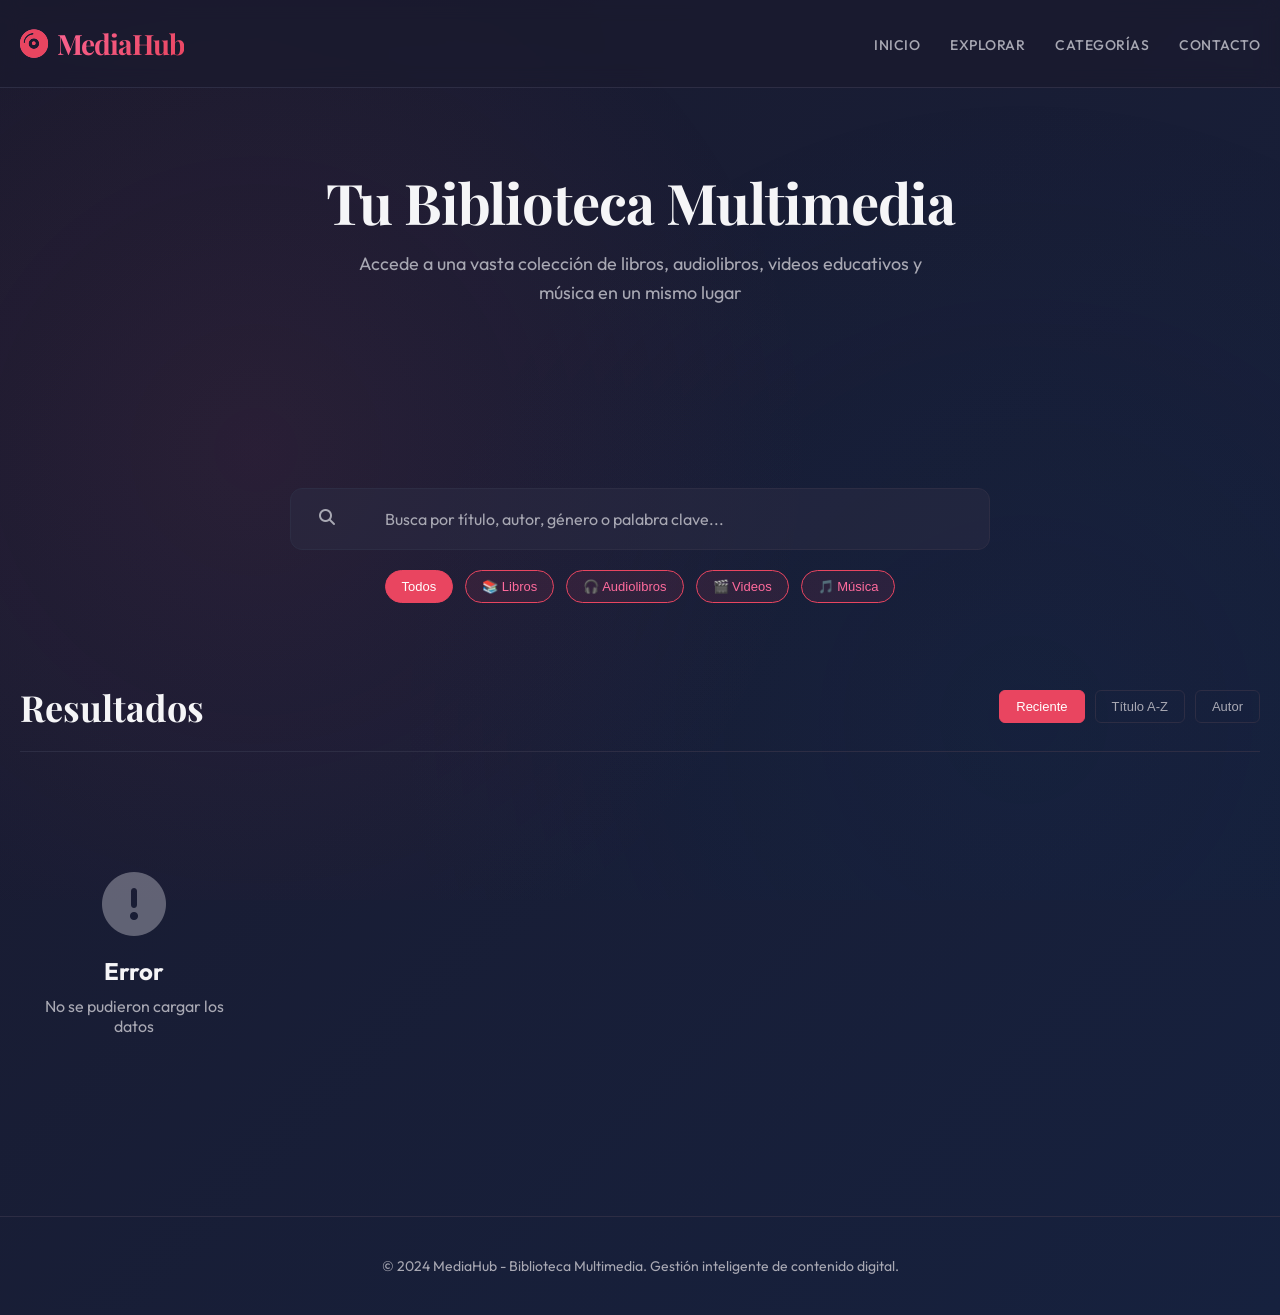
<file: frontend/index.html>
<!DOCTYPE html>
<html lang="es">
<head>
    <meta charset="UTF-8">
    <meta name="viewport" content="width=device-width, initial-scale=1.0">
    <title>MediaHub - Biblioteca Multimedia</title>
    
    <!-- Estilos externos -->
    <link href="https://cdnjs.cloudflare.com/ajax/libs/font-awesome/6.4.0/css/all.min.css" rel="stylesheet">
    <link href="https://fonts.googleapis.com/css2?family=Outfit:wght@300;400;600;700&family=Playfair+Display:wght@700&display=swap" rel="stylesheet">
    <link href="style.css" rel="stylesheet">
</head>
<body>
    <!-- HEADER -->
    <header>
        <div class="container">
            <div class="header-content">
                <div class="logo">
                    <i class="fas fa-compact-disc"></i>
                    MediaHub
                </div>
                <nav>
                    <ul class="nav-items">
                        <li><a href="#inicio">Inicio</a></li>
                        <li><a href="#explorar">Explorar</a></li>
                        <li><a href="#categorias">Categorías</a></li>
                        <li><a href="#contacto">Contacto</a></li>
                    </ul>
                </nav>
            </div>
        </div>
    </header>

    <!-- MAIN CONTENT -->
    <main class="container">
        <!-- HERO SECTION -->
        <section class="hero" id="inicio">
            <h1>Tu Biblioteca Multimedia</h1>
            <p>Accede a una vasta colección de libros, audiolibros, videos educativos y música en un mismo lugar</p>
        </section>

        <!-- SEARCH & FILTERS -->
        <section class="search-section">
            <div class="search-container">
                <div class="search-wrapper">
                    <i class="fas fa-search search-icon"></i>
                    <input 
                        type="text" 
                        id="searchInput" 
                        placeholder="Busca por título, autor, género o palabra clave..."
                    >
                </div>
            </div>

            <div class="filters" id="filterContainer">
                <button class="filter-tag active" data-filter="todos">Todos</button>
                <button class="filter-tag" data-filter="libro">📚 Libros</button>
                <button class="filter-tag" data-filter="audiolibro">🎧 Audiolibros</button>
                <button class="filter-tag" data-filter="video">🎬 Videos</button>
                <button class="filter-tag" data-filter="musica">🎵 Música</button>
            </div>
        </section>

        <!-- RESULTS -->
        <section class="results-section" id="explorar">
            <div class="results-header">
                <h2>Resultados</h2>
                <div class="sort-options">
                    <button class="sort-btn active" data-sort="reciente">Reciente</button>
                    <button class="sort-btn" data-sort="titulo">Título A-Z</button>
                    <button class="sort-btn" data-sort="autor">Autor</button>
                </div>
            </div>

            <div id="resultados" class="media-grid">
                <!-- Los resultados se cargan aquí dinámicamente -->
            </div>
        </section>
    </main>

    <!-- FOOTER -->
    <footer>
        <div class="container">
            <p>&copy; 2024 MediaHub - Biblioteca Multimedia. Gestión inteligente de contenido digital.</p>
        </div>
    </footer>

    <!-- Scripts -->
    <script src="utils.js"></script>
    <script src="app.js"></script>
</body>
</html>
</file>
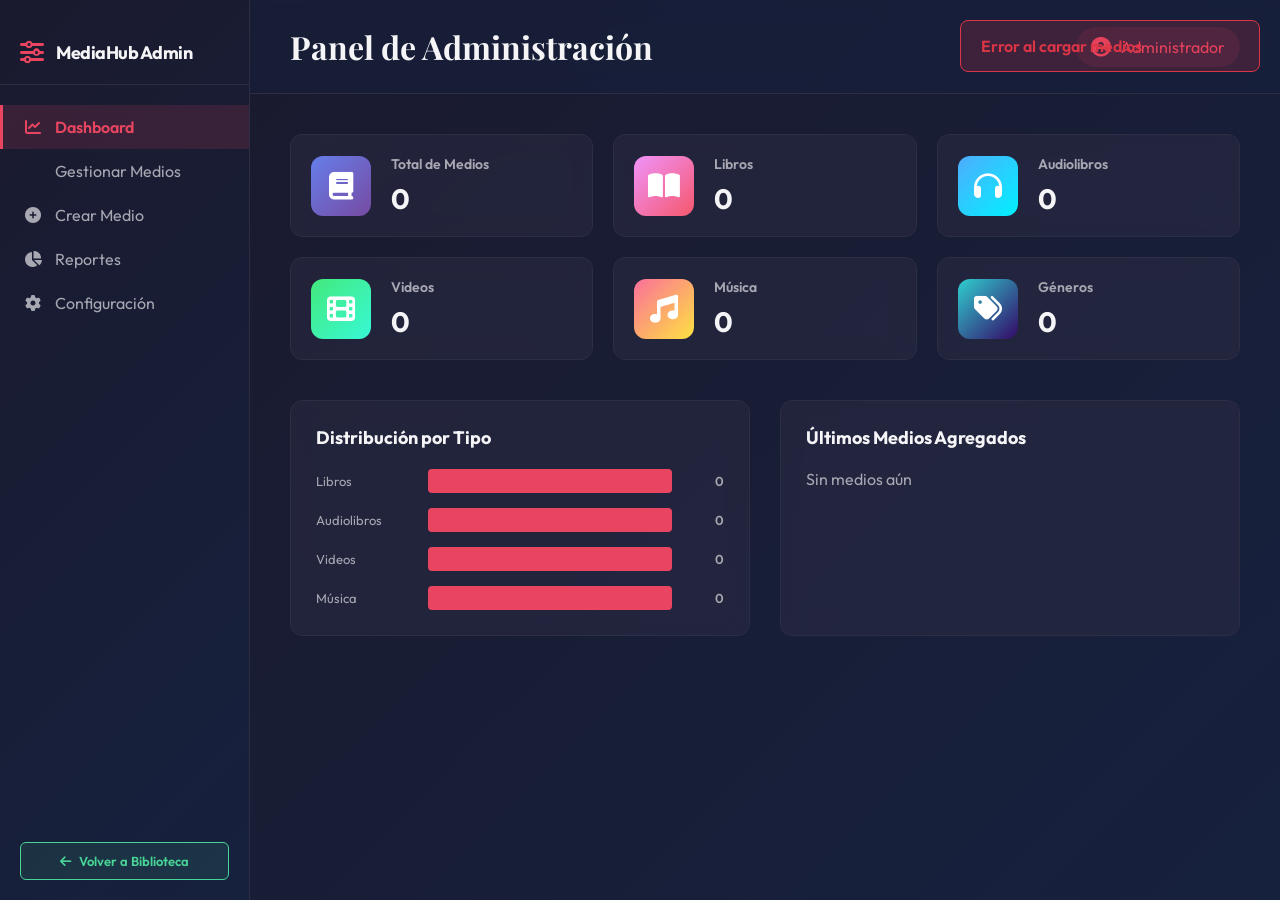
<file: frontend/admin.html>
<!DOCTYPE html>
<html lang="es">
<head>
    <meta charset="UTF-8">
    <meta name="viewport" content="width=device-width, initial-scale=1.0">
    <title>MediaHub Admin - Panel de Administración</title>
    
    <!-- Estilos externos -->
    <link href="https://cdnjs.cloudflare.com/ajax/libs/font-awesome/6.4.0/css/all.min.css" rel="stylesheet">
    <link href="https://fonts.googleapis.com/css2?family=Outfit:wght@300;400;600;700&family=Playfair+Display:wght@700&display=swap" rel="stylesheet">
    <link href="admin-style.css" rel="stylesheet">
</head>
<body>
    <!-- SIDEBAR -->
    <aside class="sidebar">
        <div class="sidebar-header">
            <i class="fas fa-sliders-h"></i>
            <h2>MediaHub Admin</h2>
        </div>

        <nav class="sidebar-nav">
            <a href="#" class="nav-item active" data-view="dashboard">
                <i class="fas fa-chart-line"></i>
                <span>Dashboard</span>
            </a>
            <a href="#" class="nav-item" data-view="medios">
                <i class="fas fa-books"></i>
                <span>Gestionar Medios</span>
            </a>
            <a href="#" class="nav-item" data-view="crear">
                <i class="fas fa-plus-circle"></i>
                <span>Crear Medio</span>
            </a>
            <a href="#" class="nav-item" data-view="reportes">
                <i class="fas fa-chart-pie"></i>
                <span>Reportes</span>
            </a>
            <a href="#" class="nav-item" data-view="configuracion">
                <i class="fas fa-cog"></i>
                <span>Configuración</span>
            </a>
        </nav>

        <div class="sidebar-footer">
            <a href="index.html" class="btn-volver">
                <i class="fas fa-arrow-left"></i>
                Volver a Biblioteca
            </a>
        </div>
    </aside>

    <!-- MAIN CONTENT -->
    <main class="admin-container">
        <!-- HEADER -->
        <header class="admin-header">
            <div class="header-left">
                <h1>Panel de Administración</h1>
            </div>
            <div class="header-right">
                <div class="user-info">
                    <i class="fas fa-user-circle"></i>
                    <span>Administrador</span>
                </div>
            </div>
        </header>

        <!-- CONTENT -->
        <div class="admin-content">
            
            <!-- DASHBOARD VIEW -->
            <div id="dashboard-view" class="view active">
                <div class="stats-grid">
                    <div class="stat-card">
                        <div class="stat-icon total">
                            <i class="fas fa-book"></i>
                        </div>
                        <div class="stat-info">
                            <h3>Total de Medios</h3>
                            <p id="stat-total" class="stat-value">--</p>
                        </div>
                    </div>

                    <div class="stat-card">
                        <div class="stat-icon libros">
                            <i class="fas fa-book-open"></i>
                        </div>
                        <div class="stat-info">
                            <h3>Libros</h3>
                            <p id="stat-libros" class="stat-value">--</p>
                        </div>
                    </div>

                    <div class="stat-card">
                        <div class="stat-icon audios">
                            <i class="fas fa-headphones"></i>
                        </div>
                        <div class="stat-info">
                            <h3>Audiolibros</h3>
                            <p id="stat-audios" class="stat-value">--</p>
                        </div>
                    </div>

                    <div class="stat-card">
                        <div class="stat-icon videos">
                            <i class="fas fa-film"></i>
                        </div>
                        <div class="stat-info">
                            <h3>Videos</h3>
                            <p id="stat-videos" class="stat-value">--</p>
                        </div>
                    </div>

                    <div class="stat-card">
                        <div class="stat-icon musica">
                            <i class="fas fa-music"></i>
                        </div>
                        <div class="stat-info">
                            <h3>Música</h3>
                            <p id="stat-musica" class="stat-value">--</p>
                        </div>
                    </div>

                    <div class="stat-card">
                        <div class="stat-icon generos">
                            <i class="fas fa-tags"></i>
                        </div>
                        <div class="stat-info">
                            <h3>Géneros</h3>
                            <p id="stat-generos" class="stat-value">--</p>
                        </div>
                    </div>
                </div>

                <div class="dashboard-grid">
                    <!-- Gráfico de distribución -->
                    <div class="chart-container">
                        <h3>Distribución por Tipo</h3>
                        <div id="tipo-chart" class="tipo-chart"></div>
                    </div>

                    <!-- Últimos medios agregados -->
                    <div class="recent-container">
                        <h3>Últimos Medios Agregados</h3>
                        <div id="recent-list" class="recent-list"></div>
                    </div>
                </div>
            </div>

            <!-- MEDIOS VIEW -->
            <div id="medios-view" class="view">
                <div class="medios-toolbar">
                    <div class="search-bar">
                        <i class="fas fa-search"></i>
                        <input type="text" id="medios-search" placeholder="Buscar medios...">
                    </div>
                    <div class="toolbar-buttons">
                        <button id="btn-refresh" class="btn btn-secondary">
                            <i class="fas fa-sync-alt"></i> Actualizar
                        </button>
                        <a href="#" class="btn btn-primary" data-view="crear">
                            <i class="fas fa-plus"></i> Nuevo Medio
                        </a>
                    </div>
                </div>

                <div class="table-responsive">
                    <table class="medios-table">
                        <thead>
                            <tr>
                                <th>ID</th>
                                <th>Título</th>
                                <th>Autor</th>
                                <th>Tipo</th>
                                <th>Género</th>
                                <th>Año</th>
                                <th>Creado</th>
                                <th>Acciones</th>
                            </tr>
                        </thead>
                        <tbody id="medios-tbody">
                            <tr>
                                <td colspan="8" style="text-align: center;">Cargando...</td>
                            </tr>
                        </tbody>
                    </table>
                </div>
            </div>

            <!-- CREAR VIEW -->
            <div id="crear-view" class="view">
                <div class="form-container">
                    <h2>Crear Nuevo Medio</h2>
                    
                    <form id="form-crear" class="form-grid">
                        <div class="form-group">
                            <label>Título *</label>
                            <input type="text" name="titulo" required>
                        </div>

                        <div class="form-group">
                            <label>Autor *</label>
                            <input type="text" name="autor" required>
                        </div>

                        <div class="form-group">
                            <label>Tipo *</label>
                            <select name="tipo" required>
                                <option value="">Seleccionar tipo</option>
                                <option value="libro">Libro</option>
                                <option value="audiolibro">Audiolibro</option>
                                <option value="video">Video</option>
                                <option value="musica">Música</option>
                            </select>
                        </div>

                        <div class="form-group">
                            <label>Género</label>
                            <input type="text" name="genero" placeholder="ej: Ficción, Drama...">
                        </div>

                        <div class="form-group">
                            <label>Año</label>
                            <input type="number" name="año" min="1900" max="2100">
                        </div>

                        <div class="form-group">
                            <label>Duración</label>
                            <input type="text" name="duracion" placeholder="ej: 250 páginas, 5:45">
                        </div>

                        <div class="form-group full">
                            <label>Descripción</label>
                            <textarea name="descripcion" rows="4"></textarea>
                        </div>

                        <div class="form-group full">
                            <label>Etiquetas (separadas por coma)</label>
                            <input type="text" name="tags" placeholder="ej: clásico, aventura, ficción">
                        </div>

                        <div class="form-actions">
                            <button type="submit" class="btn btn-primary">
                                <i class="fas fa-save"></i> Crear Medio
                            </button>
                            <button type="reset" class="btn btn-secondary">
                                <i class="fas fa-redo"></i> Limpiar
                            </button>
                        </div>
                    </form>
                </div>
            </div>

            <!-- REPORTES VIEW -->
            <div id="reportes-view" class="view">
                <h2>Reportes</h2>
                
                <div class="reportes-grid">
                    <div class="reporte-card">
                        <h3>Estadísticas Generales</h3>
                        <div id="stats-detail" class="stats-detail">
                            Cargando...
                        </div>
                    </div>

                    <div class="reporte-card">
                        <h3>Medios por Género</h3>
                        <div id="generos-detail" class="list-detail">
                            Cargando...
                        </div>
                    </div>
                </div>
            </div>

            <!-- CONFIGURACIÓN VIEW -->
            <div id="configuracion-view" class="view">
                <div class="config-container">
                    <h2>Configuración</h2>
                    
                    <div class="config-section">
                        <h3>API</h3>
                        <div class="config-item">
                            <label>URL Base API</label>
                            <input type="text" id="config-api-url" value="http://localhost:8000">
                        </div>
                    </div>

                    <div class="config-section">
                        <h3>Datos</h3>
                        <div class="config-actions">
                            <button id="btn-export" class="btn btn-secondary">
                                <i class="fas fa-download"></i> Exportar a JSON
                            </button>
                            <button id="btn-clear-cache" class="btn btn-warning">
                                <i class="fas fa-trash"></i> Limpiar Cache
                            </button>
                        </div>
                    </div>

                    <div class="config-section">
                        <h3>Sistema</h3>
                        <p>MediaHub Admin v1.0.0</p>
                        <p id="api-status">Estado: Comprobando...</p>
                    </div>
                </div>
            </div>

        </div>
    </main>

    <!-- MODAL PARA EDITAR -->
    <div id="edit-modal" class="modal">
        <div class="modal-content">
            <div class="modal-header">
                <h2>Editar Medio</h2>
                <button class="btn-close">&times;</button>
            </div>
            <form id="form-editar" class="form-grid">
                <input type="hidden" name="_id">
                
                <div class="form-group">
                    <label>Título *</label>
                    <input type="text" name="titulo" required>
                </div>

                <div class="form-group">
                    <label>Autor *</label>
                    <input type="text" name="autor" required>
                </div>

                <div class="form-group">
                    <label>Tipo *</label>
                    <select name="tipo" required>
                        <option value="libro">Libro</option>
                        <option value="audiolibro">Audiolibro</option>
                        <option value="video">Video</option>
                        <option value="musica">Música</option>
                    </select>
                </div>

                <div class="form-group">
                    <label>Género</label>
                    <input type="text" name="genero">
                </div>

                <div class="form-group">
                    <label>Año</label>
                    <input type="number" name="año" min="1900" max="2100">
                </div>

                <div class="form-group">
                    <label>Duración</label>
                    <input type="text" name="duracion">
                </div>

                <div class="form-group full">
                    <label>Descripción</label>
                    <textarea name="descripcion" rows="4"></textarea>
                </div>

                <div class="form-group full">
                    <label>Etiquetas</label>
                    <input type="text" name="tags">
                </div>

                <div class="form-actions">
                    <button type="submit" class="btn btn-primary">
                        <i class="fas fa-save"></i> Guardar Cambios
                    </button>
                    <button type="button" class="btn btn-secondary btn-cancel">
                        Cancelar
                    </button>
                </div>
            </form>
        </div>
    </div>

    <!-- TOAST NOTIFICATIONS -->
    <div id="toast-container" class="toast-container"></div>

    <!-- Scripts -->
    <script src="admin-utils.js"></script>
    <script src="admin-app.js"></script>
</body>
</html>
</file>
<file: frontend/style.css>
/* style.css - Estilos para MediaHub */

* {
    margin: 0;
    padding: 0;
    box-sizing: border-box;
}

:root {
    --primary: #1a1a2e;
    --secondary: #16213e;
    --accent: #e94560;
    --accent-light: #ff6b9d;
    --text-primary: #f5f5f7;
    --text-secondary: #a8a8b3;
    --border: #2d2d44;
    --hover: #0f3460;
    --success: #48d597;
}

html {
    scroll-behavior: smooth;
}

body {
    font-family: 'Outfit', sans-serif;
    background: linear-gradient(135deg, var(--primary) 0%, var(--secondary) 100%);
    color: var(--text-primary);
    min-height: 100vh;
    position: relative;
    overflow-x: hidden;
}

body::before {
    content: '';
    position: fixed;
    top: 0;
    left: 0;
    width: 100%;
    height: 100%;
    background: radial-gradient(circle at 20% 50%, rgba(233, 69, 96, 0.08) 0%, transparent 50%),
                radial-gradient(circle at 80% 80%, rgba(15, 52, 96, 0.1) 0%, transparent 50%);
    pointer-events: none;
    z-index: 1;
}

.container {
    position: relative;
    z-index: 2;
    max-width: 1400px;
    margin: 0 auto;
    padding: 0 20px;
}

/* ==================== HEADER ==================== */
header {
    padding: 25px 0;
    border-bottom: 1px solid var(--border);
    backdrop-filter: blur(10px);
    background: rgba(26, 26, 46, 0.7);
    position: sticky;
    top: 0;
    z-index: 100;
    animation: slideDown 0.5s ease-out;
}

@keyframes slideDown {
    from {
        opacity: 0;
        transform: translateY(-20px);
    }
    to {
        opacity: 1;
        transform: translateY(0);
    }
}

.header-content {
    display: flex;
    justify-content: space-between;
    align-items: center;
}

.logo {
    font-family: 'Playfair Display', serif;
    font-size: 28px;
    font-weight: 700;
    letter-spacing: -1px;
    background: linear-gradient(135deg, var(--accent-light), var(--accent));
    -webkit-background-clip: text;
    -webkit-text-fill-color: transparent;
    background-clip: text;
    display: flex;
    align-items: center;
    gap: 10px;
}

.logo i {
    -webkit-text-fill-color: var(--accent);
}

.nav-items {
    display: flex;
    gap: 30px;
    list-style: none;
}

.nav-items a {
    color: var(--text-secondary);
    text-decoration: none;
    font-weight: 500;
    font-size: 14px;
    position: relative;
    transition: color 0.3s ease;
    text-transform: uppercase;
    letter-spacing: 0.5px;
}

.nav-items a:hover {
    color: var(--accent-light);
}

.nav-items a::after {
    content: '';
    position: absolute;
    width: 0;
    height: 2px;
    bottom: -5px;
    left: 0;
    background: var(--accent);
    transition: width 0.3s ease;
}

.nav-items a:hover::after {
    width: 100%;
}

/* ==================== HERO SECTION ==================== */
.hero {
    padding: 80px 0;
    text-align: center;
    animation: fadeInUp 0.8s ease-out 0.2s both;
}

@keyframes fadeInUp {
    from {
        opacity: 0;
        transform: translateY(30px);
    }
    to {
        opacity: 1;
        transform: translateY(0);
    }
}

.hero h1 {
    font-family: 'Playfair Display', serif;
    font-size: 56px;
    font-weight: 700;
    margin-bottom: 15px;
    line-height: 1.2;
    letter-spacing: -1px;
}

.hero p {
    font-size: 18px;
    color: var(--text-secondary);
    margin-bottom: 40px;
    max-width: 600px;
    margin-left: auto;
    margin-right: auto;
    line-height: 1.6;
}

/* ==================== SEARCH SECTION ==================== */
.search-section {
    margin: 60px 0;
    animation: fadeInUp 0.8s ease-out 0.4s both;
}

.search-container {
    position: relative;
    max-width: 700px;
    margin: 0 auto;
}

.search-wrapper {
    display: flex;
    gap: 10px;
    background: rgba(45, 45, 68, 0.5);
    border: 1px solid var(--border);
    border-radius: 12px;
    padding: 8px;
    backdrop-filter: blur(10px);
    transition: all 0.3s ease;
}

.search-wrapper:focus-within {
    border-color: var(--accent);
    background: rgba(45, 45, 68, 0.8);
    box-shadow: 0 0 20px rgba(233, 69, 96, 0.2);
}

#searchInput {
    flex: 1;
    background: transparent;
    border: none;
    color: var(--text-primary);
    font-size: 16px;
    padding: 12px 20px;
    outline: none;
    font-family: 'Outfit', sans-serif;
}

#searchInput::placeholder {
    color: var(--text-secondary);
}

.search-icon {
    color: var(--text-secondary);
    padding: 12px 20px;
    cursor: pointer;
    transition: color 0.3s ease;
}

.search-icon:hover {
    color: var(--accent);
}

.filter-btn {
    background: var(--accent);
    color: white;
    border: none;
    padding: 12px 24px;
    border-radius: 8px;
    cursor: pointer;
    font-weight: 600;
    font-size: 14px;
    transition: all 0.3s ease;
    display: flex;
    align-items: center;
    gap: 8px;
}

.filter-btn:hover {
    background: var(--accent-light);
    transform: translateY(-2px);
}

/* ==================== FILTERS ==================== */
.filters {
    display: flex;
    gap: 12px;
    margin-top: 20px;
    flex-wrap: wrap;
    justify-content: center;
}

.filter-tag {
    background: rgba(233, 69, 96, 0.1);
    color: var(--accent-light);
    padding: 8px 16px;
    border-radius: 20px;
    font-size: 13px;
    cursor: pointer;
    transition: all 0.3s ease;
    border: 1px solid var(--accent);
}

.filter-tag:hover {
    background: rgba(233, 69, 96, 0.2);
    transform: scale(1.05);
}

.filter-tag.active {
    background: var(--accent);
    color: white;
}

/* ==================== RESULTS SECTION ==================== */
.results-section {
    margin: 80px 0;
    animation: fadeInUp 0.8s ease-out 0.6s both;
}

.results-header {
    display: flex;
    justify-content: space-between;
    align-items: center;
    margin-bottom: 40px;
    padding-bottom: 20px;
    border-bottom: 1px solid var(--border);
}

.results-header h2 {
    font-family: 'Playfair Display', serif;
    font-size: 36px;
}

.sort-options {
    display: flex;
    gap: 10px;
}

.sort-btn {
    background: transparent;
    color: var(--text-secondary);
    border: 1px solid var(--border);
    padding: 8px 16px;
    border-radius: 6px;
    cursor: pointer;
    font-size: 13px;
    transition: all 0.3s ease;
}

.sort-btn:hover,
.sort-btn.active {
    background: var(--accent);
    color: white;
    border-color: var(--accent);
}

/* ==================== MEDIA GRID ==================== */
.media-grid {
    display: grid;
    grid-template-columns: repeat(auto-fill, minmax(220px, 1fr));
    gap: 25px;
    margin-bottom: 60px;
}

/* ==================== MEDIA CARD ==================== */
.media-card {
    background: rgba(45, 45, 68, 0.4);
    border: 1px solid var(--border);
    border-radius: 12px;
    overflow: hidden;
    transition: all 0.3s ease;
    cursor: pointer;
    animation: fadeIn 0.5s ease-out;
    backdrop-filter: blur(10px);
    display: flex;
    flex-direction: column;
}

@keyframes fadeIn {
    from {
        opacity: 0;
        transform: translateY(20px);
    }
    to {
        opacity: 1;
        transform: translateY(0);
    }
}

.media-card:hover {
    border-color: var(--accent);
    transform: translateY(-8px);
    box-shadow: 0 20px 40px rgba(233, 69, 96, 0.15);
}

.media-thumbnail {
    position: relative;
    width: 100%;
    height: 280px;
    background: linear-gradient(135deg, var(--hover) 0%, var(--primary) 100%);
    overflow: hidden;
    display: flex;
    align-items: center;
    justify-content: center;
}

.media-thumbnail img {
    width: 100%;
    height: 100%;
    object-fit: cover;
    transition: transform 0.3s ease;
}

.media-card:hover .media-thumbnail img {
    transform: scale(1.05);
}

.media-type {
    position: absolute;
    top: 12px;
    right: 12px;
    background: var(--accent);
    color: white;
    padding: 6px 12px;
    border-radius: 20px;
    font-size: 11px;
    font-weight: 600;
    text-transform: uppercase;
    letter-spacing: 0.5px;
}

.play-icon {
    position: absolute;
    width: 50px;
    height: 50px;
    background: rgba(255, 255, 255, 0.9);
    border-radius: 50%;
    display: flex;
    align-items: center;
    justify-content: center;
    opacity: 0;
    transition: all 0.3s ease;
}

.media-card:hover .play-icon {
    opacity: 1;
}

.play-icon i {
    color: var(--primary);
    font-size: 20px;
}

.media-info {
    padding: 20px;
    flex: 1;
    display: flex;
    flex-direction: column;
}

.media-title {
    font-weight: 700;
    font-size: 16px;
    margin-bottom: 8px;
    line-height: 1.3;
    color: var(--text-primary);
}

.media-author {
    font-size: 13px;
    color: var(--text-secondary);
    margin-bottom: 12px;
}

.media-meta {
    display: flex;
    gap: 12px;
    margin-bottom: 12px;
    font-size: 12px;
    color: var(--text-secondary);
}

.media-tags {
    display: flex;
    flex-wrap: wrap;
    gap: 6px;
    margin-top: auto;
}

.tag {
    background: rgba(233, 69, 96, 0.1);
    color: var(--accent-light);
    padding: 4px 10px;
    border-radius: 4px;
    font-size: 11px;
}

/* ==================== EMPTY STATE ==================== */
.empty-state {
    text-align: center;
    padding: 80px 20px;
    color: var(--text-secondary);
}

.empty-state i {
    font-size: 64px;
    margin-bottom: 20px;
    opacity: 0.5;
}

.empty-state h3 {
    font-size: 24px;
    margin-bottom: 10px;
    color: var(--text-primary);
}

/* ==================== FOOTER ==================== */
footer {
    border-top: 1px solid var(--border);
    padding: 40px 0;
    text-align: center;
    color: var(--text-secondary);
    font-size: 14px;
    margin-top: 100px;
}

/* ==================== LOADING ==================== */
.loading {
    text-align: center;
    padding: 40px;
    color: var(--text-secondary);
}

.spinner {
    display: inline-block;
    width: 40px;
    height: 40px;
    border: 3px solid var(--border);
    border-top-color: var(--accent);
    border-radius: 50%;
    animation: spin 0.8s linear infinite;
}

@keyframes spin {
    to { transform: rotate(360deg); }
}

/* ==================== RESPONSIVE ==================== */
@media (max-width: 768px) {
    .hero {
        padding: 50px 0;
    }

    .hero h1 {
        font-size: 36px;
    }

    .media-grid {
        grid-template-columns: repeat(auto-fill, minmax(160px, 1fr));
        gap: 15px;
    }

    .media-thumbnail {
        height: 200px;
    }

    .nav-items {
        display: none;
    }

    .results-header {
        flex-direction: column;
        gap: 15px;
        align-items: flex-start;
    }

    .sort-options {
        width: 100%;
    }
}
</file>
<file: frontend/admin-style.css>
/* admin-style.css - Estilos para Admin Panel */

:root {
    --primary: #1a1a2e;
    --secondary: #16213e;
    --accent: #e94560;
    --accent-light: #ff6b9d;
    --text-primary: #f5f5f7;
    --text-secondary: #a8a8b3;
    --border: #2d2d44;
    --hover: #0f3460;
    --success: #48d597;
    --warning: #ffc107;
    --danger: #dc3545;
}

* {
    margin: 0;
    padding: 0;
    box-sizing: border-box;
}

html {
    scroll-behavior: smooth;
}

body {
    font-family: 'Outfit', sans-serif;
    background: var(--primary);
    color: var(--text-primary);
    display: grid;
    grid-template-columns: 250px 1fr;
    min-height: 100vh;
}

/* ==================== SIDEBAR ==================== */
.sidebar {
    background: linear-gradient(135deg, var(--primary) 0%, var(--secondary) 100%);
    border-right: 1px solid var(--border);
    padding: 20px 0;
    position: fixed;
    width: 250px;
    height: 100vh;
    overflow-y: auto;
    z-index: 1000;
}

.sidebar-header {
    display: flex;
    align-items: center;
    gap: 12px;
    padding: 20px;
    margin-bottom: 20px;
    border-bottom: 1px solid var(--border);
}

.sidebar-header i {
    font-size: 24px;
    color: var(--accent);
}

.sidebar-header h2 {
    font-size: 18px;
    font-weight: 700;
    letter-spacing: -0.5px;
}

.sidebar-nav {
    display: flex;
    flex-direction: column;
    gap: 0;
}

.nav-item {
    display: flex;
    align-items: center;
    gap: 12px;
    padding: 12px 20px;
    color: var(--text-secondary);
    text-decoration: none;
    transition: all 0.3s ease;
    border-left: 3px solid transparent;
    cursor: pointer;
}

.nav-item:hover {
    background: rgba(233, 69, 96, 0.1);
    color: var(--accent-light);
    border-left-color: var(--accent);
}

.nav-item.active {
    background: rgba(233, 69, 96, 0.15);
    color: var(--accent);
    border-left-color: var(--accent);
    font-weight: 600;
}

.nav-item i {
    width: 20px;
    text-align: center;
}

.sidebar-footer {
    position: absolute;
    bottom: 20px;
    left: 20px;
    right: 20px;
}

.btn-volver {
    display: flex;
    align-items: center;
    justify-content: center;
    gap: 8px;
    padding: 10px;
    background: rgba(72, 213, 151, 0.1);
    color: var(--success);
    border: 1px solid var(--success);
    border-radius: 6px;
    text-decoration: none;
    transition: all 0.3s ease;
    font-size: 13px;
    font-weight: 600;
}

.btn-volver:hover {
    background: rgba(72, 213, 151, 0.2);
}

/* ==================== MAIN CONTENT ==================== */
.admin-container {
    grid-column: 2;
    display: flex;
    flex-direction: column;
    background: linear-gradient(135deg, var(--primary) 0%, var(--secondary) 100%);
}

.admin-header {
    display: flex;
    justify-content: space-between;
    align-items: center;
    padding: 25px 40px;
    border-bottom: 1px solid var(--border);
    background: rgba(22, 33, 62, 0.5);
    backdrop-filter: blur(10px);
}

.header-left h1 {
    font-family: 'Playfair Display', serif;
    font-size: 32px;
    font-weight: 700;
}

.user-info {
    display: flex;
    align-items: center;
    gap: 10px;
    padding: 10px 15px;
    background: rgba(233, 69, 96, 0.1);
    border-radius: 20px;
    color: var(--accent);
}

.user-info i {
    font-size: 20px;
}

/* ==================== CONTENT ==================== */
.admin-content {
    flex: 1;
    padding: 40px;
    overflow-y: auto;
}

.view {
    display: none;
    animation: fadeIn 0.3s ease-out;
}

.view.active {
    display: block;
}

@keyframes fadeIn {
    from {
        opacity: 0;
        transform: translateY(10px);
    }
    to {
        opacity: 1;
        transform: translateY(0);
    }
}

/* ==================== DASHBOARD ==================== */
.stats-grid {
    display: grid;
    grid-template-columns: repeat(auto-fit, minmax(250px, 1fr));
    gap: 20px;
    margin-bottom: 40px;
}

.stat-card {
    background: rgba(45, 45, 68, 0.5);
    border: 1px solid var(--border);
    border-radius: 12px;
    padding: 20px;
    display: flex;
    align-items: center;
    gap: 20px;
    transition: all 0.3s ease;
    backdrop-filter: blur(10px);
}

.stat-card:hover {
    border-color: var(--accent);
    transform: translateY(-4px);
    box-shadow: 0 10px 30px rgba(233, 69, 96, 0.1);
}

.stat-icon {
    width: 60px;
    height: 60px;
    border-radius: 12px;
    display: flex;
    align-items: center;
    justify-content: center;
    font-size: 28px;
    color: white;
}

.stat-icon.total {
    background: linear-gradient(135deg, #667eea, #764ba2);
}

.stat-icon.libros {
    background: linear-gradient(135deg, #f093fb, #f5576c);
}

.stat-icon.audios {
    background: linear-gradient(135deg, #4facfe, #00f2fe);
}

.stat-icon.videos {
    background: linear-gradient(135deg, #43e97b, #38f9d7);
}

.stat-icon.musica {
    background: linear-gradient(135deg, #fa709a, #fee140);
}

.stat-icon.generos {
    background: linear-gradient(135deg, #30cfd0, #330867);
}

.stat-info h3 {
    font-size: 14px;
    font-weight: 600;
    color: var(--text-secondary);
    margin-bottom: 8px;
}

.stat-value {
    font-size: 28px;
    font-weight: 700;
    color: var(--text-primary);
}

.dashboard-grid {
    display: grid;
    grid-template-columns: 1fr 1fr;
    gap: 30px;
}

.chart-container,
.recent-container,
.reporte-card {
    background: rgba(45, 45, 68, 0.5);
    border: 1px solid var(--border);
    border-radius: 12px;
    padding: 25px;
    backdrop-filter: blur(10px);
}

.chart-container h3,
.recent-container h3,
.reporte-card h3 {
    font-size: 18px;
    font-weight: 700;
    margin-bottom: 20px;
    color: var(--text-primary);
}

.tipo-chart {
    display: flex;
    flex-direction: column;
    gap: 15px;
}

.chart-item {
    display: flex;
    align-items: center;
    gap: 12px;
}

.chart-label {
    font-size: 13px;
    width: 100px;
    color: var(--text-secondary);
}

.chart-bar {
    flex: 1;
    height: 24px;
    background: rgba(233, 69, 96, 0.2);
    border-radius: 4px;
    overflow: hidden;
}

.chart-bar-fill {
    height: 100%;
    background: var(--accent);
    transition: width 0.5s ease;
}

.chart-value {
    font-size: 13px;
    font-weight: 600;
    color: var(--text-secondary);
    min-width: 40px;
    text-align: right;
}

.recent-list {
    display: flex;
    flex-direction: column;
    gap: 12px;
}

.recent-item {
    padding: 12px;
    background: rgba(30, 40, 60, 0.5);
    border-radius: 6px;
    border-left: 3px solid var(--accent);
}

.recent-item-title {
    font-weight: 600;
    font-size: 14px;
    color: var(--text-primary);
}

.recent-item-meta {
    font-size: 12px;
    color: var(--text-secondary);
    margin-top: 4px;
}

/* ==================== MEDIOS TABLE ==================== */
.medios-toolbar {
    display: flex;
    justify-content: space-between;
    align-items: center;
    margin-bottom: 25px;
    gap: 20px;
}

.search-bar {
    flex: 1;
    max-width: 400px;
    display: flex;
    align-items: center;
    background: rgba(45, 45, 68, 0.5);
    border: 1px solid var(--border);
    border-radius: 8px;
    padding: 10px 15px;
    gap: 10px;
}

.search-bar i {
    color: var(--text-secondary);
}

.search-bar input {
    flex: 1;
    background: transparent;
    border: none;
    color: var(--text-primary);
    outline: none;
    font-size: 14px;
}

.search-bar input::placeholder {
    color: var(--text-secondary);
}

.toolbar-buttons {
    display: flex;
    gap: 10px;
}

.table-responsive {
    overflow-x: auto;
    border: 1px solid var(--border);
    border-radius: 8px;
    background: rgba(45, 45, 68, 0.5);
}

.medios-table {
    width: 100%;
    border-collapse: collapse;
    font-size: 14px;
}

.medios-table thead {
    background: rgba(30, 40, 60, 0.8);
    border-bottom: 2px solid var(--border);
}

.medios-table th {
    padding: 15px;
    text-align: left;
    font-weight: 600;
    color: var(--text-secondary);
}

.medios-table tbody tr {
    border-bottom: 1px solid var(--border);
    transition: background 0.2s ease;
}

.medios-table tbody tr:hover {
    background: rgba(233, 69, 96, 0.05);
}

.medios-table td {
    padding: 12px 15px;
    color: var(--text-primary);
}

.medios-table .tipo-badge {
    display: inline-block;
    padding: 4px 12px;
    background: rgba(233, 69, 96, 0.2);
    color: var(--accent-light);
    border-radius: 12px;
    font-size: 12px;
    font-weight: 600;
}

.action-buttons {
    display: flex;
    gap: 8px;
}

.btn-action {
    padding: 6px 12px;
    border: none;
    border-radius: 4px;
    cursor: pointer;
    font-size: 12px;
    transition: all 0.2s ease;
}

.btn-edit {
    background: rgba(72, 213, 151, 0.2);
    color: var(--success);
    border: 1px solid var(--success);
}

.btn-edit:hover {
    background: rgba(72, 213, 151, 0.3);
}

.btn-delete {
    background: rgba(220, 53, 69, 0.2);
    color: var(--danger);
    border: 1px solid var(--danger);
}

.btn-delete:hover {
    background: rgba(220, 53, 69, 0.3);
}

/* ==================== FORMS ==================== */
.form-container {
    max-width: 700px;
}

.form-container h2 {
    font-size: 28px;
    font-weight: 700;
    margin-bottom: 30px;
    color: var(--text-primary);
}

.form-grid {
    display: grid;
    grid-template-columns: 1fr 1fr;
    gap: 20px;
}

.form-group {
    display: flex;
    flex-direction: column;
}

.form-group.full {
    grid-column: 1 / -1;
}

.form-group label {
    font-weight: 600;
    margin-bottom: 8px;
    color: var(--text-secondary);
    font-size: 13px;
}

.form-group input,
.form-group select,
.form-group textarea {
    background: rgba(45, 45, 68, 0.5);
    border: 1px solid var(--border);
    color: var(--text-primary);
    padding: 12px;
    border-radius: 6px;
    font-family: 'Outfit', sans-serif;
    font-size: 14px;
    transition: all 0.2s ease;
}

.form-group input:focus,
.form-group select:focus,
.form-group textarea:focus {
    outline: none;
    border-color: var(--accent);
    box-shadow: 0 0 0 3px rgba(233, 69, 96, 0.1);
}

.form-group input::placeholder {
    color: var(--text-secondary);
}

.form-actions {
    grid-column: 1 / -1;
    display: flex;
    gap: 12px;
    margin-top: 20px;
}

/* ==================== BUTTONS ==================== */
.btn {
    display: inline-flex;
    align-items: center;
    justify-content: center;
    gap: 8px;
    padding: 10px 20px;
    border: none;
    border-radius: 6px;
    font-weight: 600;
    font-size: 14px;
    cursor: pointer;
    transition: all 0.3s ease;
    text-decoration: none;
}

.btn-primary {
    background: var(--accent);
    color: white;
}

.btn-primary:hover {
    background: var(--accent-light);
    transform: translateY(-2px);
}

.btn-secondary {
    background: transparent;
    color: var(--text-secondary);
    border: 1px solid var(--border);
}

.btn-secondary:hover {
    background: rgba(233, 69, 96, 0.1);
    color: var(--accent);
    border-color: var(--accent);
}

.btn-warning {
    background: rgba(255, 193, 7, 0.2);
    color: var(--warning);
    border: 1px solid var(--warning);
}

.btn-warning:hover {
    background: rgba(255, 193, 7, 0.3);
}

/* ==================== MODAL ==================== */
.modal {
    display: none;
    position: fixed;
    top: 0;
    left: 0;
    width: 100%;
    height: 100%;
    background: rgba(0, 0, 0, 0.6);
    z-index: 2000;
    align-items: center;
    justify-content: center;
}

.modal.active {
    display: flex;
    animation: fadeIn 0.3s ease-out;
}

.modal-content {
    background: linear-gradient(135deg, var(--secondary) 0%, var(--primary) 100%);
    border: 1px solid var(--border);
    border-radius: 12px;
    width: 90%;
    max-width: 600px;
    max-height: 90vh;
    overflow-y: auto;
    padding: 30px;
}

.modal-header {
    display: flex;
    justify-content: space-between;
    align-items: center;
    margin-bottom: 25px;
    padding-bottom: 15px;
    border-bottom: 1px solid var(--border);
}

.modal-header h2 {
    font-size: 24px;
    font-weight: 700;
}

.btn-close {
    background: transparent;
    border: none;
    color: var(--text-secondary);
    font-size: 28px;
    cursor: pointer;
    transition: color 0.2s ease;
}

.btn-close:hover {
    color: var(--accent);
}

/* ==================== TOAST ==================== */
.toast-container {
    position: fixed;
    top: 20px;
    right: 20px;
    z-index: 3000;
    display: flex;
    flex-direction: column;
    gap: 10px;
}

.toast {
    padding: 15px 20px;
    border-radius: 8px;
    font-weight: 600;
    animation: slideIn 0.3s ease-out;
    min-width: 300px;
}

@keyframes slideIn {
    from {
        transform: translateX(400px);
        opacity: 0;
    }
    to {
        transform: translateX(0);
        opacity: 1;
    }
}

.toast.success {
    background: rgba(72, 213, 151, 0.2);
    color: var(--success);
    border: 1px solid var(--success);
}

.toast.error {
    background: rgba(220, 53, 69, 0.2);
    color: var(--danger);
    border: 1px solid var(--danger);
}

.toast.info {
    background: rgba(233, 69, 96, 0.2);
    color: var(--accent);
    border: 1px solid var(--accent);
}

/* ==================== RESPONSIVE ==================== */
@media (max-width: 1024px) {
    .dashboard-grid {
        grid-template-columns: 1fr;
    }

    .stats-grid {
        grid-template-columns: repeat(2, 1fr);
    }

    .form-grid {
        grid-template-columns: 1fr;
    }
}

@media (max-width: 768px) {
    body {
        grid-template-columns: 1fr;
    }

    .sidebar {
        position: absolute;
        width: 100%;
        height: auto;
        transform: translateX(-100%);
        transition: transform 0.3s ease;
        z-index: 999;
    }

    .sidebar.active {
        transform: translateX(0);
    }

    .admin-container {
        grid-column: 1;
    }

    .admin-content {
        padding: 20px;
    }

    .stats-grid {
        grid-template-columns: 1fr;
    }

    .search-bar {
        max-width: 100%;
    }
}
</file>
